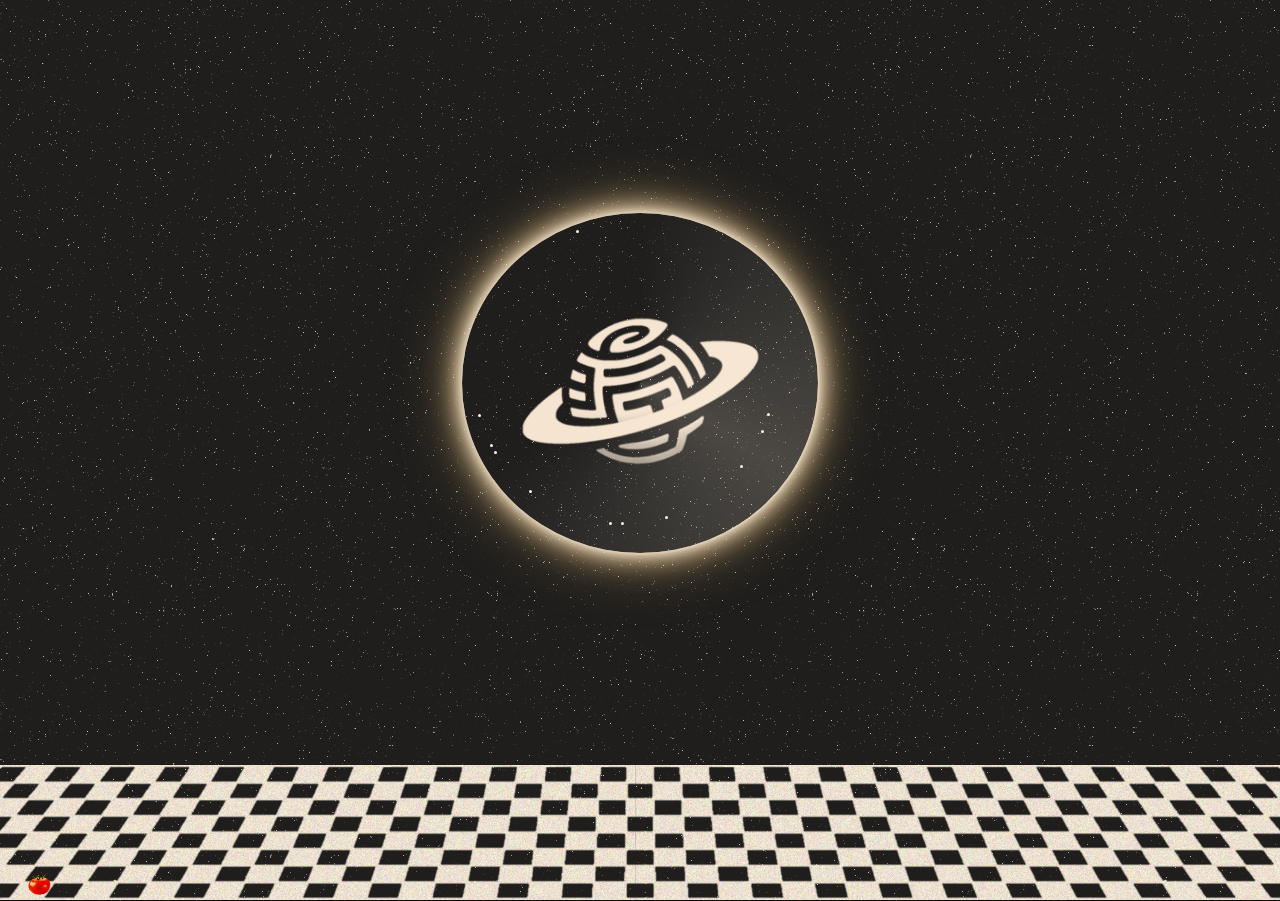
<file: index.html>
<!DOCTYPE html>
<html>

<head>
  <title>Pathos Cloud</title>
  <meta charset="utf-8">
  <meta name="viewport" content="width=device-width, initial-scale=1">

  <meta name="author" content="Allegue">
  <meta name="description" content="pathos.cloud landing page">

  <meta property="og:title" content="pathos.cloud">
  <meta property="og:description" content="digital knowledge crafting tool">
  <meta property="og:image" content="logo.png">
  <meta property="og:url" content="index.html">
  <meta property="og:site_name" content="Pathos Cloud">
  <link rel="icon" type="image/x-icon" href="favicon.ico">
  <style>
    * {
      margin: 0;
      padding: 0;
      box-sizing: border-box;
    }

    body {
      background-image: url(noise.svg);
      font-family: 'Courier New', monospace;
      overflow-x: hidden;
    }
    section {
      min-height: 100vh;
      width: 100%;
      display: flex;
      flex-direction: column;
      align-items: center;
      justify-content: center;
      text-align: center;
    }
    .glass{
      width: 100%;
      height: 100%;
      background-color: rgb(255, 243, 224, 0.08);
    }
    .full{
      width: 100%;
      height: 100%;
    }
    .container {
      display: flex;
      flex-direction: column;
    }
    .child {
      flex-grow: 1;
    }
    .circular-image {
      width: 100%;
      height: 100%;
      border-radius: 50%;
      object-fit: cover;
      position: relative;
      z-index: 1;
    }
    .bouncing {
      animation: float 6s ease-in-out infinite;
    }
    .image-container {
      position: relative;
      width: 21rem;
      height: 20rem;
    }
    .glow-frame {
      position: absolute;
      top: -10px;
      left: -10px;
      right: -10px;
      bottom: -10px;
      border-radius: 50%;
      z-index: 2;
      pointer-events: none;
      background: transparent;
      animation: pulseFrame 2s ease-in-out infinite;
    }

    .sparkle {
      position: absolute;
      width: 3px;
      height: 3px;
      border-radius: 50%;
      background-color: #fff3e0;
      pointer-events: none;
      z-index: 3;
    }

    /* Main circular glow */
    .glow-frame::before {
      content: '';
      position: absolute;
      top: 0;
      left: 0;
      right: 0;
      bottom: 0;
      border-radius: 50%;
      border: 2px solid transparent;
      box-shadow: 
        0 0 10px rgba(255, 243, 224, 0.8),
        0 0 20px rgba(255, 243, 224, 0.8),
        0 0 30px rgba(255, 226, 183, 0.6),
        0 0 40px rgba(255, 213, 147, 0.6),
        0 0 70px rgba(255, 198, 107, 0.4);
      animation: rotateGlow 10s linear infinite;
    }

    /* Additional rotating gradient effect */
    .glow-frame::after {
      content: '';
      position: absolute;
      top: -2px;
      left: -2px;
      right: -2px;
      bottom: -2px;
      border-radius: 50%;
      background: conic-gradient(
        transparent,
        rgba(255, 243, 224, 0.2),
        transparent,
        transparent
      );
      animation: rotateGlow 4s linear infinite;
    }
    .planet{
      width: 100%;
      min-height: 85vh;
      display: flex;
      flex-direction: column;
      align-items: center;
      justify-content: center;
      text-align: center;
    }
    .floor {
      width: 100%;
      height: 15vh;
      display: flex;
      flex-direction: column;
      align-items: center;
      justify-content: center;
      text-align: center;
    }
    .floor img{
      height: 100%;
      width: 100%;
      max-width: 100%;
      object-fit: fill;
    }
    .floating-tomato {
      z-index: 500;
      float: left;
      position: absolute;
      left: 1.5%;
      top: 96.7%;
      background-color: transparent;
      border-color: transparent;
    }


    /* keyframes  */
    @keyframes pulseFrame {
      0%, 100% {
        transform: scale(1);
      }
      50% {
        transform: scale(1.02);
      }
    }

    @keyframes rotateGlow {
      from {
        transform: rotate(0deg);
      }
      to {
        transform: rotate(360deg);
      }
    }

    @keyframes sparkleFloat {
      0% { 
        transform: translate(0, 0) scale(1); 
        opacity: 0;
        background: #fff3e0; 
      }
      50% { 
        opacity: 1;
        background: rgba(255, 243, 224, 0.8); 
      }
      100% { 
        transform: translate(var(--tx), var(--ty)) scale(0);
        opacity: 0;
        background: rgba(255, 226, 183, 0.4); 
      }
    }

    @keyframes float {
      0% { transform: translateY(0px); }
      50% { transform: translateY(-20px); }
      100% { transform: translateY(0px); }
    }
    /* media  */
    @media (max-width: 600px) {
      .floating-tomato {
        display: none;
      }
    }
  </style>
</head>

<body>
  <div class="glass">
    <section>
      <div class="column full child container">
        <div class="child planet">
          <div class="image-container" id="sparkleContainer">
            <img src="logo.png" alt="Circular Image" class="circular-image bouncing">
            <div class="glow-frame"></div>
          </div>
        </div>
        <div class="child floor">
          <button id="squash" class="floating-tomato">
            <img id="tomato" src="tomb.png" style="width:2.3rem;">
          </button>
          <img src="tiles.png">
        </div>
      </div>
    </section>
    <!--section>
      Misterious section
    </section-->
  </div>

<script>
  const container = document.getElementById('sparkleContainer');
    
  function createSparkle() {
    const sparkle = document.createElement('div');
    sparkle.className = 'sparkle';
    
    // Calculate position on the circle's circumference
    const angle = Math.random() * Math.PI * 2;
    const radius = 150; // Half of container width
    const startX = Math.cos(angle) * radius + radius;
    const startY = Math.sin(angle) * radius + radius;
    
    // Calculate movement
    const moveAngle = angle + (Math.random() - 0.5) * Math.PI / 2;
    const distance = 20 + Math.random() * 20;
    const tx = Math.cos(moveAngle) * distance;
    const ty = Math.sin(moveAngle) * distance;
    
    sparkle.style.setProperty('--tx', `${tx}px`);
    sparkle.style.setProperty('--ty', `${ty}px`);
    
    sparkle.style.left = `${startX}px`;
    sparkle.style.top = `${startY}px`;
    sparkle.style.animation = `sparkleFloat ${1 + Math.random()}s ease-out forwards`;
    
    container.appendChild(sparkle);
    
    setTimeout(() => sparkle.remove(), 1000);
  }

  function addRandomSparkles() {
    const numSparkles = 1 + Math.floor(Math.random() * 2);
    for (let i = 0; i < numSparkles; i++) {
      createSparkle();
    }
  }

  setInterval(addRandomSparkles, 100);

  // Tomato squashing
  const tomato = document.getElementById("tomato");
  const squash = document.getElementById("squash");

  squash.addEventListener("click", function() {
    tomato.src = "toma.png";
  });
</script>
</body>
</html>
</file>
